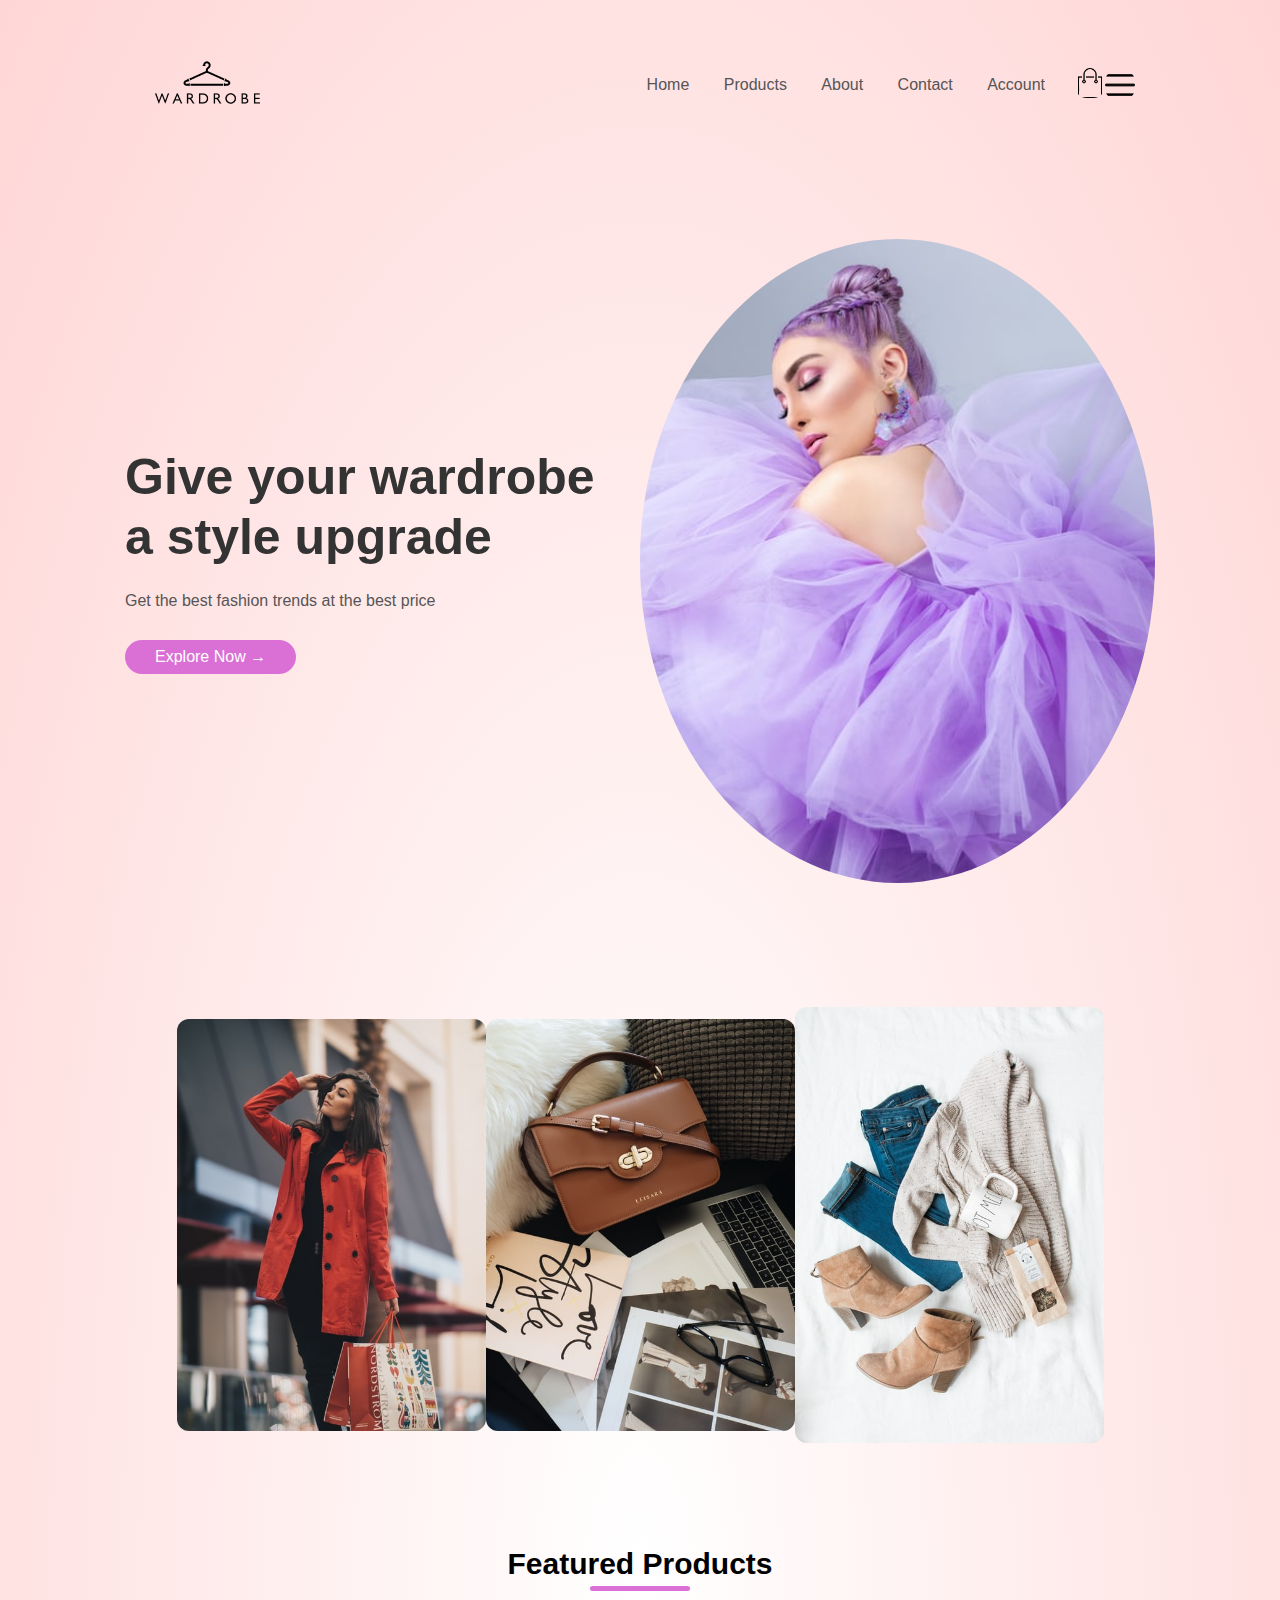
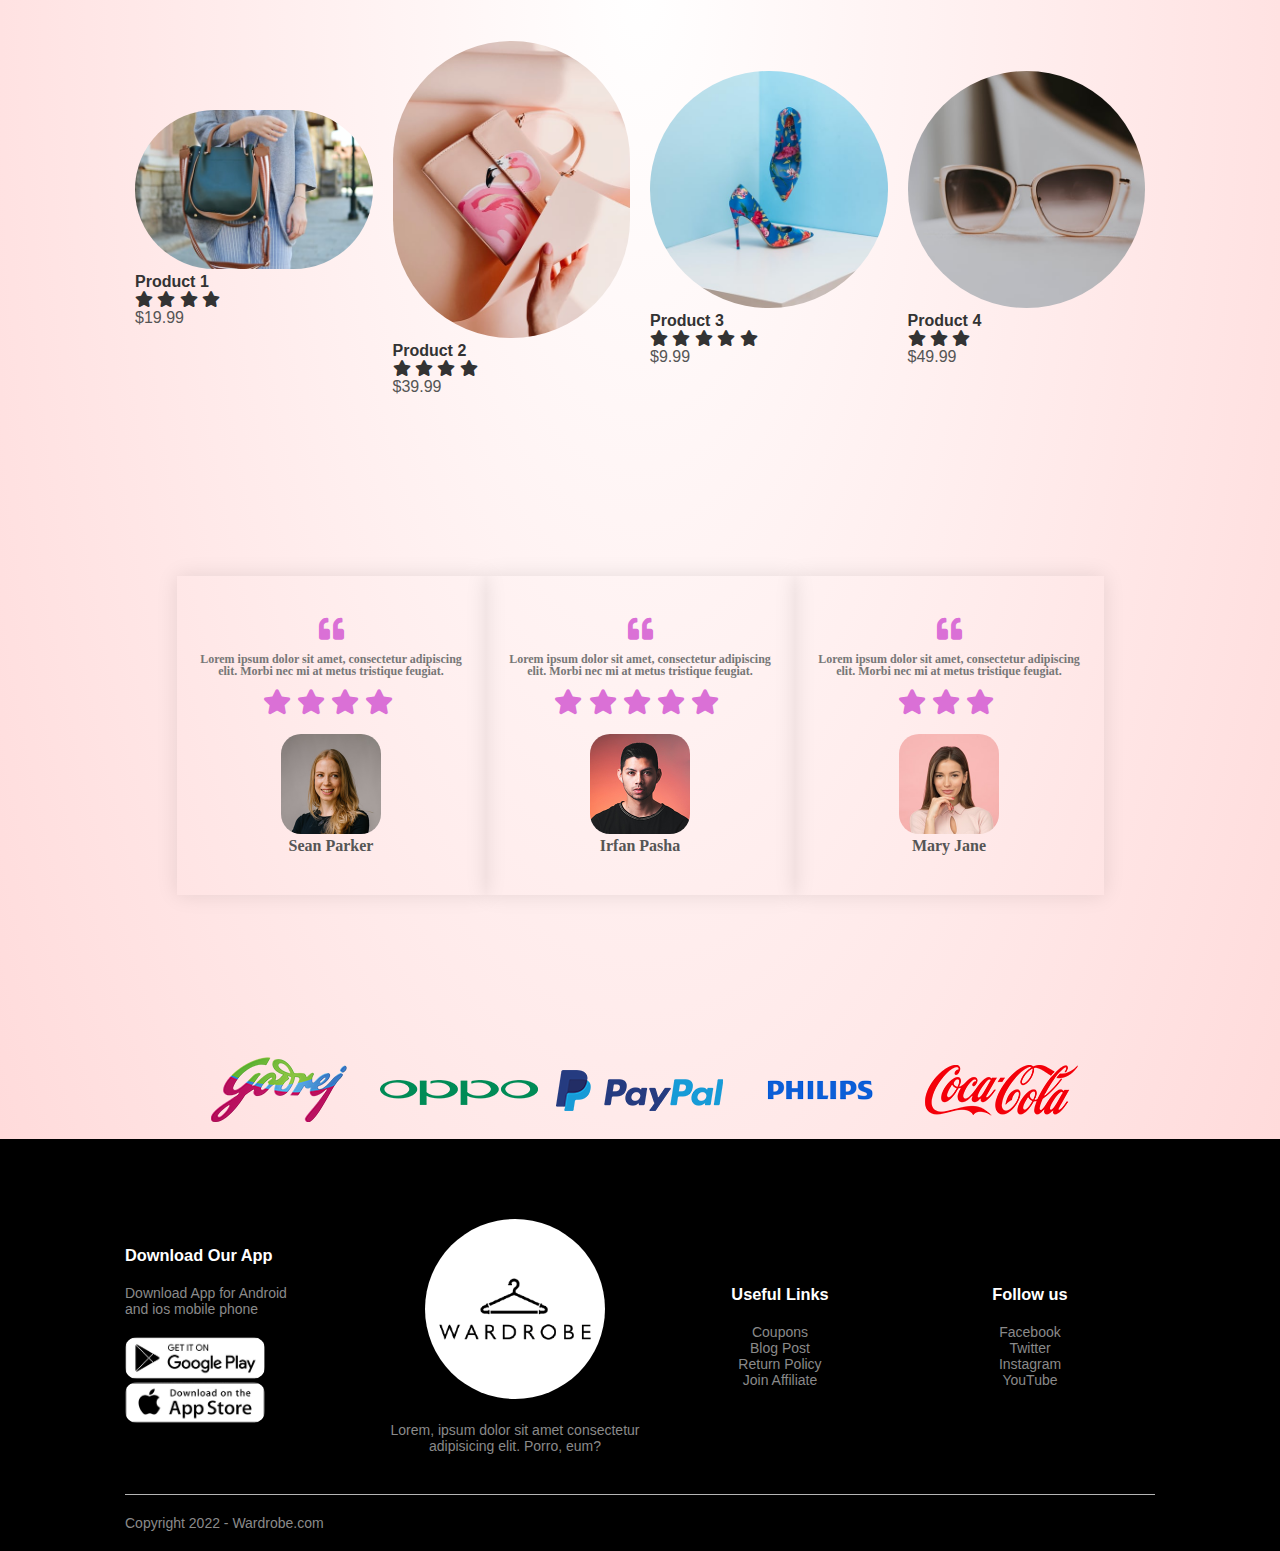
<file: index.html>
<!DOCTYPE html>
<html lang="en">

<head>
    <meta charset="UTF-8">
    <meta name="viewport" content="width=device-width, initial-scale=1.0">
    <title>Wardrobe | Fashion Trends</title>
    <link rel="stylesheet" href="style.css">
    <link rel="stylesheet" href="https://cdnjs.cloudflare.com/ajax/libs/font-awesome/5.15.4/css/all.min.css">
</head>

<body>
    <div class="header">
        <div class="container">
            <div class="navbar">
                <div class="logo">
                    <a href="index.html">
                        <img src="images/logo.png" alt="logo" width="125px">
                    </a>
                </div>

                <nav>
                    <ul id="MenuItems">
                        <li><a href="index.html">Home</a></li>
                        <li><a href="products.html">Products</a></li>
                        <li><a href="about.html">About</a></li>
                        <li><a href="contact.html">Contact</a></li>
                        <li><a href="account.html">Account</a></li>

                    </ul>
                </nav>

                <a href="cart.html">
                    <img src="images/cart.png" alt="cart" width="30px" height="30px">

                </a>

                <img src="images/menu.png" alt="menu" class="menu-icon" width="30px" height="30px"
                    onclick="menutoggle()" />

            </div>
            <div class="row">
                <div class="col-2">
                    <h1>Give your wardrobe<br> a style upgrade</h1>
                    <p>Get the best fashion trends at the best price</p>
                    <a href="products.html" class="btn">Explore Now &#8594;</a>
                </div>
                <div class="col-2">
                    <img src="images/image-1.jpg" alt="image1" style="border-radius: 75%; width: 100%;">
                </div>
            </div>
        </div>

        <div class="categories">
            <div class="small-container">
                <div class="row">
                    <div class="col-3">
                        <img src="images/category-1.jpg" alt="category1">
                    </div>
                    <div class="col-3">
                        <img src="images/category-2.jpg" alt="category2">
                    </div>
                    <div class="col-3">
                        <img src="images/category-3.jpg" alt="category3">
                    </div>
                </div>
            </div>
        </div>

        <div class="small-container">
            <h2 class="title">Featured Products</h2>
            <div class="row">
                <div class="col-4">
                    <a href="products-details.html">
                        <img src="images/product-1.jpg" alt="product1">
                    </a>
                    <h4>Product 1</h4>
                    <div class="rating">
                        <i class="fa fa-star"></i>
                        <i class="fa fa-star"></i>
                        <i class="fa fa-star"></i>
                        <i class="fa fa-star"></i>
                        <i class="fa fa-star-o"></i>
                    </div>
                    <p>$19.99</p>
                </div>

                <div class="col-4">
                    <a href="products-details.html">
                        <img src="images/product-2.jpg" alt="product2">
                    </a>
                    <h4>Product 2</h4>
                    <div class="rating">
                        <i class="fa fa-star"></i>
                        <i class="fa fa-star"></i>
                        <i class="fa fa-star"></i>
                        <i class="fa fa-star"></i>
                        <i class="fa fa-star-o"></i>
                    </div>
                    <p>$39.99</p>
                </div>

                <div class="col-4">
                    <a href="products-details.html">
                        <img src="images/product-3.jpg" alt="product3">
                    </a>
                    <h4>Product 3</h4>
                    <div class="rating">
                        <i class="fa fa-star"></i>
                        <i class="fa fa-star"></i>
                        <i class="fa fa-star"></i>
                        <i class="fa fa-star"></i>
                        <i class="fa fa-star"></i>
                    </div>
                    <p>$9.99</p>
                </div>

                <div class="col-4">
                    <a href="products-details.html">
                        <img src="images/product-4.jpg" alt="product4">
                    </a>
                    <h4>Product 4</h4>
                    <div class="rating">
                        <i class="fa fa-star"></i>
                        <i class="fa fa-star"></i>
                        <i class="fa fa-star"></i>
                        <i class="fa fa-star-o"></i>
                        <i class="fa fa-star-o"></i>
                    </div>
                    <p>$49.99</p>
                </div>
            </div>
        </div>

        <div class="testimonial">
            <div class="small-container">
                <div class="row">
                    <div class="col-3">
                        <i class="fa fa-quote-left">
                            <p>Lorem ipsum dolor sit amet, consectetur adipiscing elit. Morbi nec mi at metus tristique
                                feugiat.</p>
                            <div class="rating">
                                <i class="fa fa-star"></i>
                                <i class="fa fa-star"></i>
                                <i class="fa fa-star"></i>
                                <i class="fa fa-star"></i>
                                <i class="fa fa-star-o"></i>
                            </div>

                            <img src="images/user-1.png" alt="user1">
                            <h3>Sean Parker</h3>
                        </i>
                    </div>

                    <div class="col-3">
                        <i class="fa fa-quote-left">
                            <p>Lorem ipsum dolor sit amet, consectetur adipiscing elit. Morbi nec mi at metus tristique
                                feugiat.</p>
                            <div class="rating">
                                <i class="fa fa-star"></i>
                                <i class="fa fa-star"></i>
                                <i class="fa fa-star"></i>
                                <i class="fa fa-star"></i>
                                <i class="fa fa-star"></i>
                                <i class="fa fa-star-o"></i>
                            </div>

                            <img src="images/user-2.png" alt="user1">
                            <h3>Irfan Pasha</h3>
                        </i>
                    </div>

                    <div class="col-3">
                        <i class="fa fa-quote-left">
                            <p>Lorem ipsum dolor sit amet, consectetur adipiscing elit. Morbi nec mi at metus tristique
                                feugiat.</p>
                            <div class="rating">
                                <i class="fa fa-star"></i>
                                <i class="fa fa-star"></i>
                                <i class="fa fa-star"></i>
                                <i class="fa fa-star-o"></i>
                            </div>

                            <img src="images/user-3.png" alt="user1">
                            <h3>Mary Jane</h3>
                        </i>
                    </div>
                </div>
            </div>
        </div>

        <div class="small-container">
            <div class="row">
                <div class="col-5">
                    <img src="images/logo-godrej.png" alt="" onclick="openImg(this)" id="image" />
                </div>
                <div class="col-5">
                    <img src="images/logo-oppo.png" alt="" onclick="openImg(this)" id="image" />
                </div>
                <div class="col-5">
                    <img src="images/logo-paypal.png" alt="" onclick="openImg(this)" id="image" />
                </div>
                <div class="col-5">
                    <img src="images/logo-philips.png" alt="" onclick="openImg(this)" id="image" />
                </div>
                <div class="col-5">
                    <img src="images/logo-coca-cola.png" alt="" onclick="openImg(this)" id="image" />
                </div>
            </div>
        </div>

        <div class="footer">
            <div class="container">
                <div class="row">
                    <div class="footer-col-1">
                        <h3>Download Our App</h3>
                        <p>
                            Download App for Android <br />
                            and ios mobile phone
                        </p>
                        <div class="app-logo">
                            <img src="images/play-store.png" alt="" onclick="openImg(this)" id="image" />
                            <img src="images/app-store.png" alt="" onclick="openImg(this)" id="image" />
                        </div>
                    </div>
                    <div class="footer-col-2">
                        <img src="images/logo-white.png" alt="" onclick="openImg(this)" id="image" />
                        <p>
                            Lorem, ipsum dolor sit amet consectetur <br />adipisicing elit.
                            Porro, eum?
                        </p>
                    </div>
                    <div class="footer-col-3">
                        <h3>Useful Links</h3>
                        <ul>
                            <li>Coupons</li>
                            <li>Blog Post</li>
                            <li>Return Policy</li>
                            <li>Join Affiliate</li>
                        </ul>
                    </div>
                    <div class="footer-col-4">
                        <h3>Follow us</h3>
                        <ul>
                            <li>Facebook</li>
                            <li>Twitter</li>
                            <li>Instagram</li>
                            <li>YouTube</li>
                        </ul>
                    </div>
                </div>
                <hr />
                <p class="copyright">Copyright 2022 - Wardrobe.com</p>
            </div>
        </div>
        
</body>


</html>
</file>
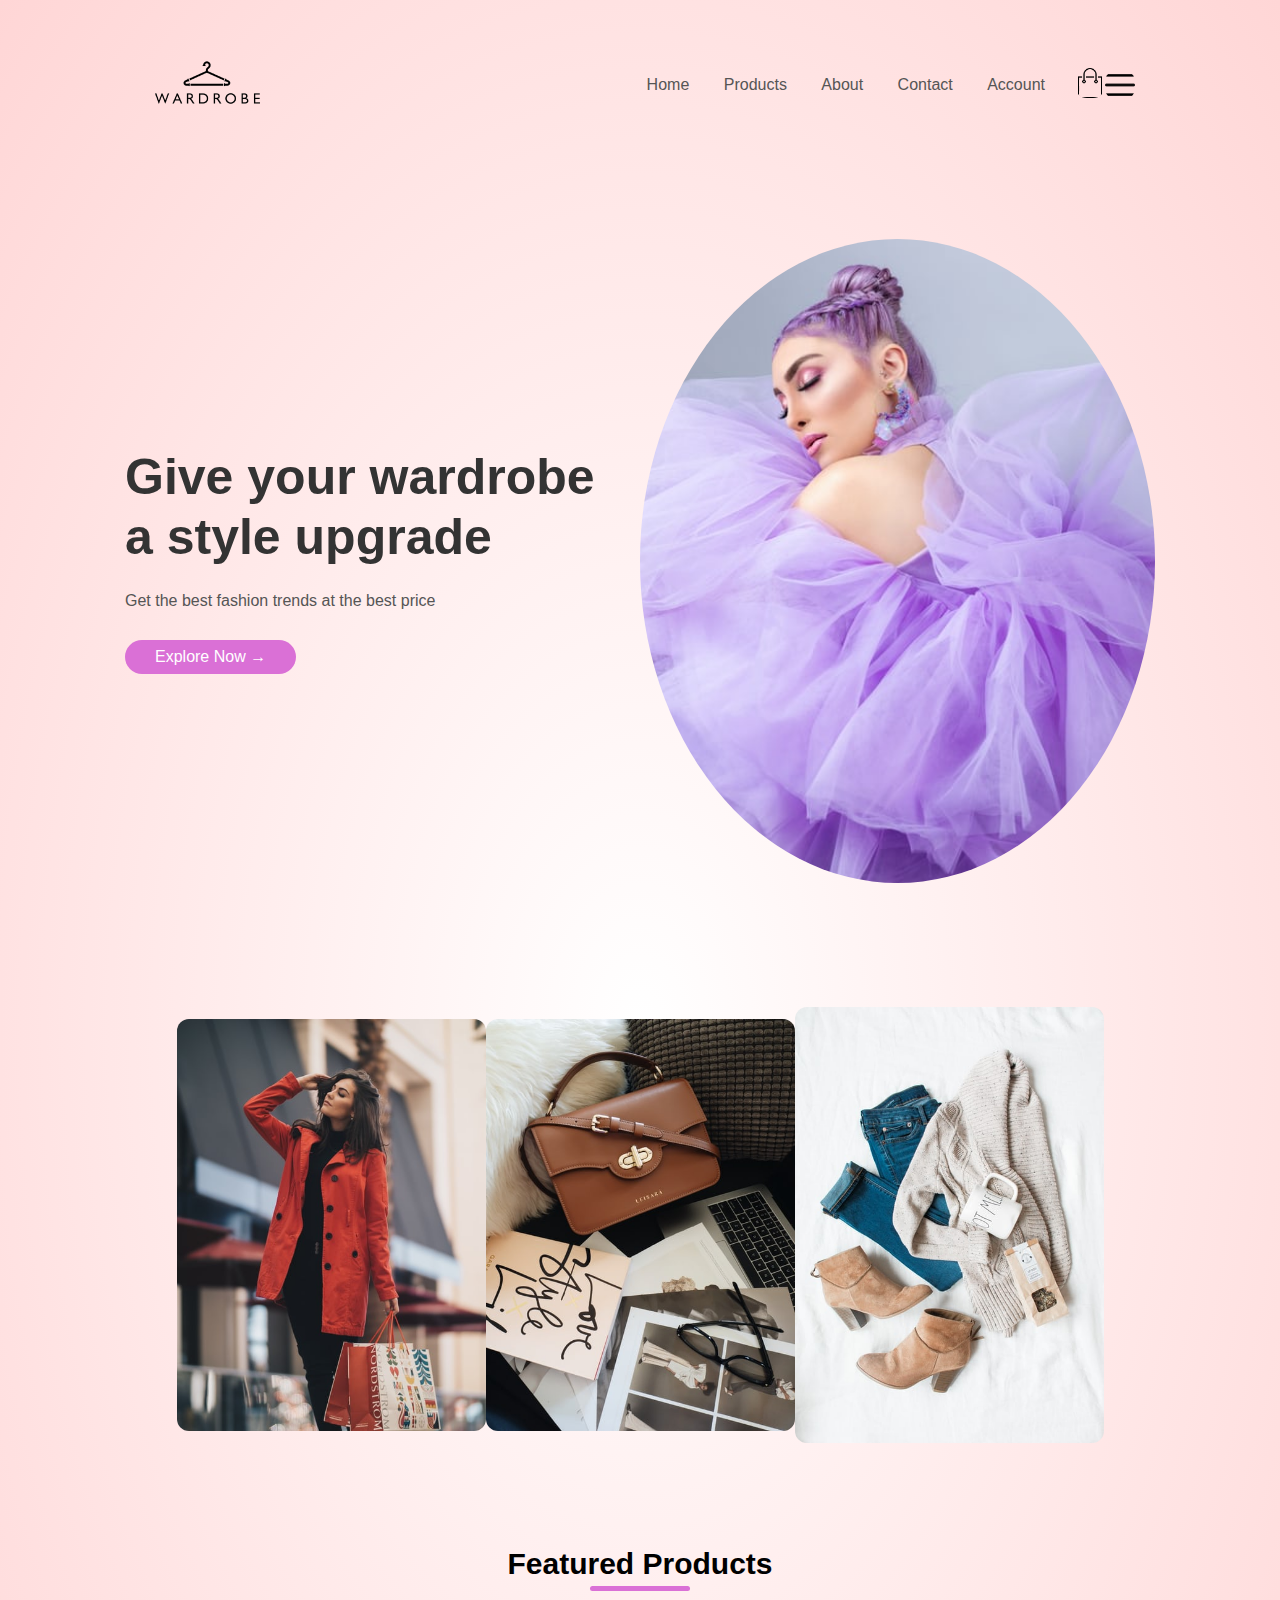
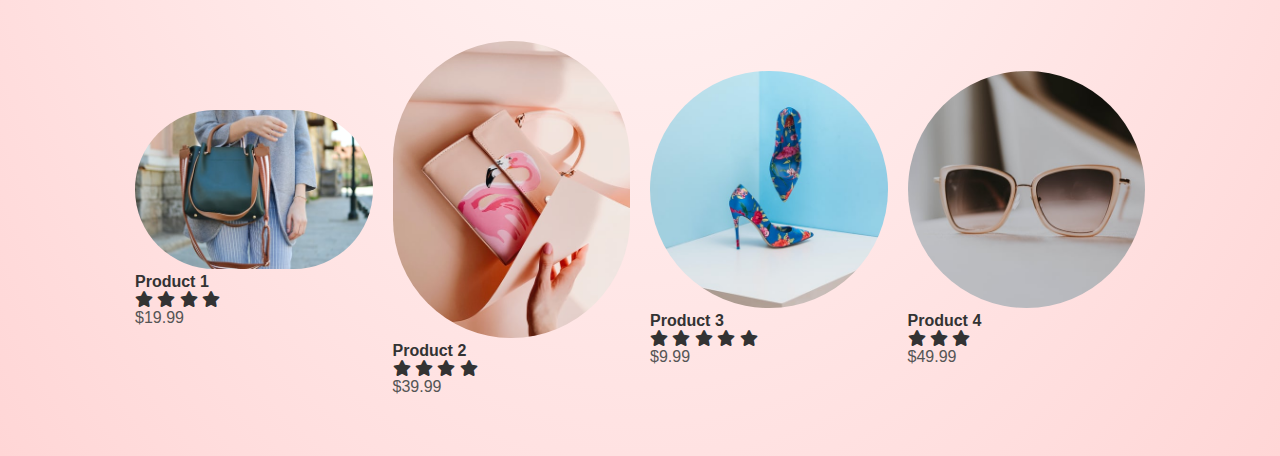
<file: about.html>
<!DOCTYPE html>
<html lang="en">

<head>
    <meta charset="UTF-8">
    <meta name="viewport" content="width=device-width, initial-scale=1.0">
    <title>Wardrobe | Fashion Trends</title>
    <link rel="stylesheet" href="style.css">
    <link rel="stylesheet" href="https://cdnjs.cloudflare.com/ajax/libs/font-awesome/5.15.4/css/all.min.css">
</head>

<body>
    <div class="header">
        <div class="container">
            <div class="navbar">
                <div class="logo">
                    <a href="index.html">
                        <img src="images/logo.png" alt="logo" width="125px">
                    </a>
                </div>

                <nav>
                    <ul id="MenuItems">
                        <li><a href="index.html">Home</a></li>
                        <li><a href="products.html">Products</a></li>
                        <li><a href="about.html">About</a></li>
                        <li><a href="contact.html">Contact</a></li>
                        <li><a href="account.html">Account</a></li>

                    </ul>
                </nav>

                <a href="cart.html">
                    <img src="images/cart.png" alt="cart" width="30px" height="30px">

                </a>

                <img src="images/menu.png" alt="menu" class="menu-icon" width="30px" height="30px"
                    onclick="menutoggle()" />

            </div>
            <div class="row">
                <div class="col-2">
                    <h1>Give your wardrobe<br> a style upgrade</h1>
                    <p>Get the best fashion trends at the best price</p>
                    <a href="products.html" class="btn">Explore Now &#8594;</a>
                </div>
                <div class="col-2">
                    <img src="images/image-1.jpg" alt="image1" style="border-radius: 75%; width: 100%;">
                </div>
            </div>
        </div>

        <div class="categories">
            <div class="small-container">
                <div class="row">
                    <div class="col-3">
                        <img src="images/category-1.jpg" alt="category1">
                    </div>
                    <div class="col-3">
                        <img src="images/category-2.jpg" alt="category2">
                    </div>
                    <div class="col-3">
                        <img src="images/category-3.jpg" alt="category3">
                    </div>
                </div>
            </div>
        </div>

        <div class="small-container">
            <h2 class="title">Featured Products</h2>
            <div class="row">
                <div class="col-4">
                    <a href="products-details.html">
                        <img src="images/product-1.jpg" alt="product1">
                    </a>
                    <h4>Product 1</h4>
                    <div class="rating">
                        <i class="fa fa-star"></i>
                        <i class="fa fa-star"></i>
                        <i class="fa fa-star"></i>
                        <i class="fa fa-star"></i>
                        <i class="fa fa-star-o"></i>
                    </div>
                    <p>$19.99</p>
                </div>

                <div class="col-4">
                    <a href="products-details.html">
                        <img src="images/product-2.jpg" alt="product2">
                    </a>
                    <h4>Product 2</h4>
                    <div class="rating">
                        <i class="fa fa-star"></i>
                        <i class="fa fa-star"></i>
                        <i class="fa fa-star"></i>
                        <i class="fa fa-star"></i>
                        <i class="fa fa-star-o"></i>
                    </div>
                    <p>$39.99</p>
                </div>

                <div class="col-4">
                    <a href="products-details.html">
                        <img src="images/product-3.jpg" alt="product3">
                    </a>
                    <h4>Product 3</h4>
                    <div class="rating">
                        <i class="fa fa-star"></i>
                        <i class="fa fa-star"></i>
                        <i class="fa fa-star"></i>
                        <i class="fa fa-star"></i>
                        <i class="fa fa-star"></i>
                    </div>
                    <p>$9.99</p>
                </div>

                <div class="col-4">
                    <a href="products-details.html">
                        <img src="images/product-4.jpg" alt="product4">
                    </a>
                    <h4>Product 4</h4>
                    <div class="rating">
                        <i class="fa fa-star"></i>
                        <i class="fa fa-star"></i>
                        <i class="fa fa-star"></i>
                        <i class="fa fa-star-o"></i>
                        <i class="fa fa-star-o"></i>
                    </div>
                    <p>$49.99</p>
                </div>
            </div>
        </div>
</body>

</html>
</file>
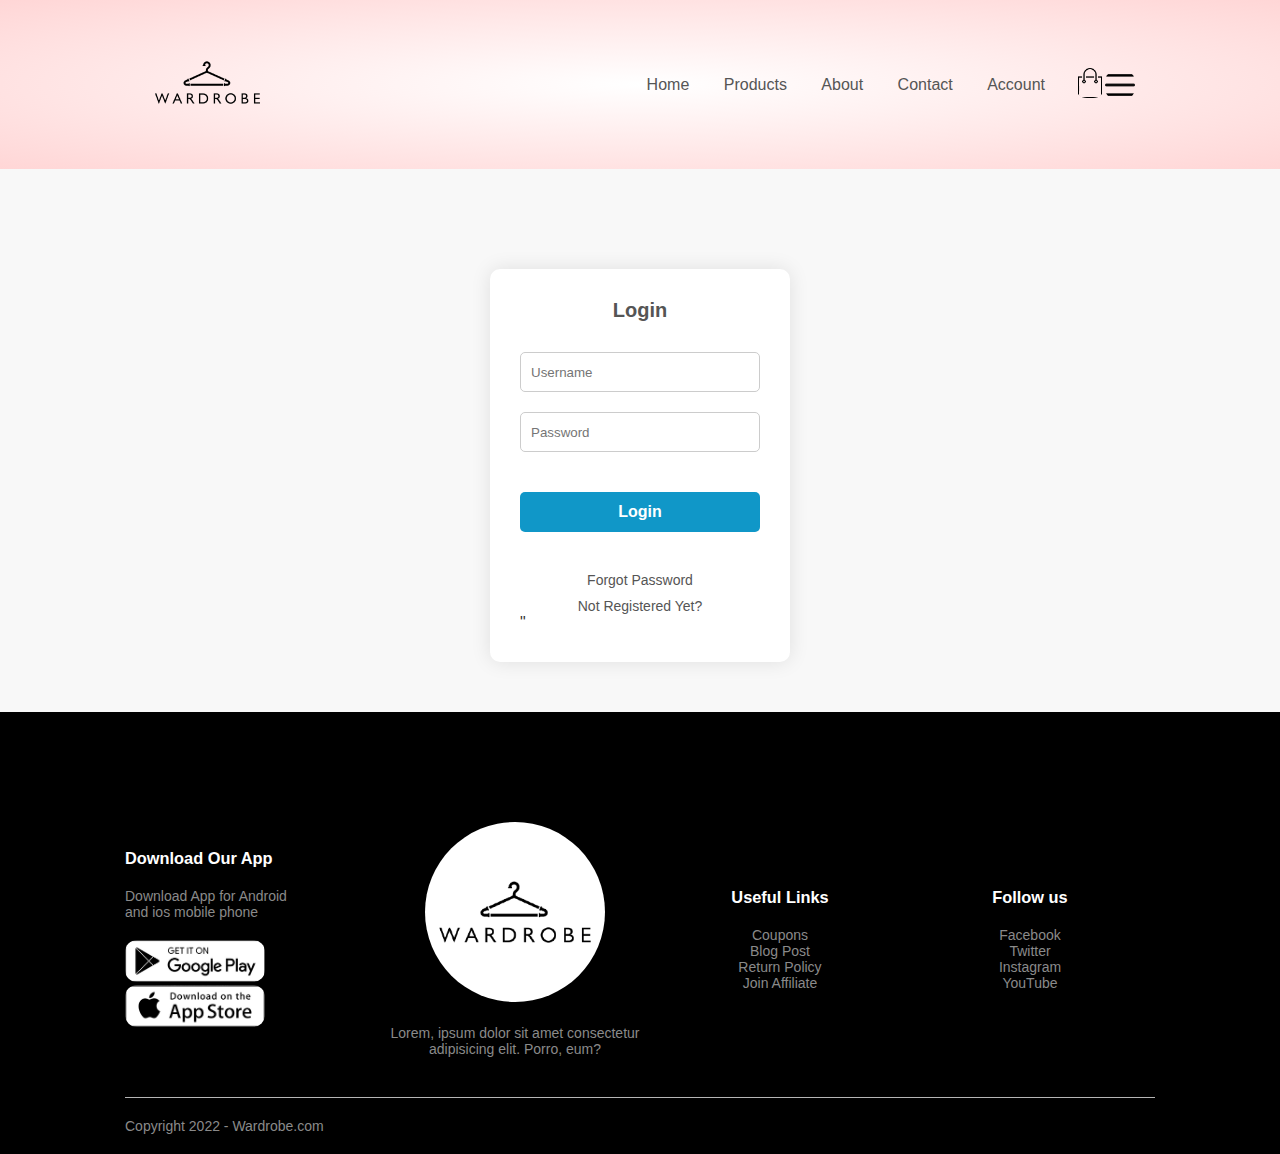
<file: account.html>
<!DOCTYPE html>
<html lang="en">

<head>
    <meta charset="UTF-8">
    <meta name="viewport" content="width=device-width, initial-scale=1.0">
    <title>Wardrobe | Fashion Trends</title>
    <link rel="stylesheet" href="style.css">
    <link rel="stylesheet" href="https://cdnjs.cloudflare.com/ajax/libs/font-awesome/5.15.4/css/all.min.css">
</head>

<body>
    <div class="header">
        <div class="container">
            <div class="navbar">
                <div class="logo">
                    <a href="index.html">
                        <img src="images/logo.png" alt="logo" width="125px">
                    </a>
                </div>

                <nav>
                    <ul id="MenuItems">
                        <li><a href="index.html">Home</a></li>
                        <li><a href="products.html">Products</a></li>
                        <li><a href="about.html">About</a></li>
                        <li><a href="contact.html">Contact</a></li>
                        <li><a href="account.html">Account</a></li>

                    </ul>
                </nav>

                <a href="cart.html">
                    <img src="images/cart.png" alt="cart" width="30px" height="30px">

                </a>

                <img src="images/menu.png" alt="menu" class="menu-icon" width="30px" height="30px"
                    onclick="menutoggle()" />

            </div>
        </div>
    </div>
    <!-- account page -->
    <div class="account-page">
        <div class="container">
            <div class="row">
                <div class="form-container">
                    <div class="form-btn">
                        <span >Login</span>
                    </div>

                    <form id="RegForm" action="">
                        <input type="text" placeholder="Username" required>
                        <input type="password" placeholder="Password" required>
                        <button type="submit" class="btn">Login</button>
                        <a href="">Forgot Password</a>
                        <a href="">Not Registered Yet?</a>"
                    </form>
                </div>
            </div>
        </div>
    </div>

    <div class="footer">
        <div class="container">
            <div class="row">
                <div class="footer-col-1">
                    <h3>Download Our App</h3>
                    <p>
                        Download App for Android <br />
                        and ios mobile phone
                    </p>
                    <div class="app-logo">
                        <img src="images/play-store.png" alt="" onclick="openImg(this)" id="image" />
                        <img src="images/app-store.png" alt="" onclick="openImg(this)" id="image" />
                    </div>
                </div>
                <div class="footer-col-2">
                    <img src="images/logo-white.png" alt="" onclick="openImg(this)" id="image" />
                    <p>
                        Lorem, ipsum dolor sit amet consectetur <br />adipisicing elit.
                        Porro, eum?
                    </p>
                </div>
                <div class="footer-col-3">
                    <h3>Useful Links</h3>
                    <ul>
                        <li>Coupons</li>
                        <li>Blog Post</li>
                        <li>Return Policy</li>
                        <li>Join Affiliate</li>
                    </ul>
                </div>
                <div class="footer-col-4">
                    <h3>Follow us</h3>
                    <ul>
                        <li>Facebook</li>
                        <li>Twitter</li>
                        <li>Instagram</li>
                        <li>YouTube</li>
                    </ul>
                </div>
            </div>
            <hr />
            <p class="copyright">Copyright 2022 - Wardrobe.com</p>
        </div>
    </div>
</body>

</html>
</file>
<file: style.css>
* {
    margin: 0;
    padding: 0;
    box-sizing: border-box;
}

body {
    font-family: Arial, sans-serif;
    background-color: #f4f4f4;
    color: #333;
}

body img {
    border-radius: 12px;
}

.navbar {
    display: flex;
    align-items: center;
    padding: 20px;
}

nav {
    flex-grow: 1;
    text-align: right;
}

nav ul {
    display: inline-block;
    list-style-type: none;
}

nav ul li {
    display: inline-block;
    margin-right: 30px;
}

a {
    text-decoration: none;
    color: #555;
}

p {
    color: #555;
}

.container {
    max-width: 1300px;
    margin: auto;
    padding-left: 25px;
    padding-right: 25px;
}

.row {
    margin-top: 50px;
    display: flex;
    align-items: center;
    flex-wrap: wrap;
    justify-content: space-around;
}

.col-2 {
    flex-basis: 50%;
    min-width: 300px;
}

.col-2 img {
    max-width: 100%;
    padding: 50px 0;
}

.col-2 h1 {
    font-size: 50px;
    line-height: 60px;
    margin: 25px 0;
}

.btn {
    display: inline-block;
    background: #DA70D6;
    color: #fff;
    padding: 8px 30px;
    margin: 30px 0;
    border-radius: 30px;
    transition: background 0.5s;
}

.btn:hover {
    background-color: #482752;
    color: #fff;
}

.header {
    background: radial-gradient(#fff, #ffd6d6);
}

.header .row {
    margin-top: 20px;
}

.categories {
    margin: 70px 0;
}

.col-3 {
    flex-basis: 30%;
    min-width: 250px;
    margin-bottom: 30px;
}

.col-3 img {
    width: 100%;
}

.small-container {
    max-width: 1080px;
    margin: auto;
    padding-left: 25px;
    padding-right: 25px;
}

.col-4 {
    flex-basis: 25%;
    padding: 10px;
    min-width: 250px;
    margin-bottom: 50px;
    transition: transform 0.5s;
}

.col-4 img {
    width: 100%;
    border-radius: 280px;
}

.title {
    text-align: center;
    font-size: 30px;
    color: #000;
    margin-bottom: 50px;
    position: relative;
}

.title::after {
    position: absolute;
    bottom: -10px;
    width: 100px;
    height: 5px;
    border-radius: 5px;
    background: #DA70D6;
    content: '';
    left: 50%;
    transform: translateX(-50%);
}

.testimonial {
    padding: 100px;
}

.testimonial .col-3 {
    text-align: center;
    padding: 40px 20px;
    box-shadow: 0 0 20px rgba(0, 0, 0, 0.1);
    cursor: pointer;
    transition: transform 0.5s;
}

.testimonial .col-3 img{
    width: 100px;
    margin-top: 20px;
    border-radius: 20%;
}

.testimonial .col-3:hover {
    transform: translateY(-10px);
}

.fa.fa-quote-left {
    font-size: 25px;
    color: #DA70D6;
}

.col-3 p {
    font-size: 12px;
    margin: 12px 0;
    color: #777;
}

.testimonial .col-3 h3 {
    font-size: 16px;
    font-weight: 600;
    color: #555;
}

.col-5 img{
    width: 100%;
    cursor: pointer;
    filter: grayscale(0);
}

.col-5 img:hover {
    filter: grayscale(100%);
}

/*footer*/

.footer {
    background: #000;
    color: #8a8a8a ;
    font-size: 14px;
    padding: 60px 0 20px 0;
}

.footer p {
    color: #8a8a8a;
}

.footer h3 {
    color: #fff;
    margin-bottom: 20px;
}

.footer-col-1, .footer-col-2, .footer-col-3, .footer-col-4 {
    min-width: 250px;
    margin-bottom: 20px;
}

.footer-col-1 {
    flex-basis: 30px;
}

.footer-col-2 {
    flex: 1;
    text-align: center;
}

.footer-col-2 img {
    width: 180px;
    margin-bottom: 20px;
    background-color: white;
    border-radius: 50%;
}

.footer-col-3, .footer-col-4 {
    flex-basis: 12%;
    text-align: center;
}

.app-logo {
    margin-top: 20px;
}

.app-logo img {
    width: 140px;
}

ul{
    list-style-type: none;
}

li {
    list-style-type: none;
}

.footer hr {
    border: none;
    background: #b5b5b5;
    height: 1px;
    margin: 20px 0;
}

/* Account Page */
.account-page {
    background: #f8f8f8;
    padding: 50px 0;
}

.container {
    max-width: 1080px;
    margin: auto;
    padding-left: 25px;
    padding-right: 25px;
}

.row {
    display: flex;
    align-items: center;
    justify-content: center;
    flex-wrap: wrap;
}

.form-container {
    background: #fff;
    width: 300px;
    padding: 30px;
    box-shadow: 0 0 20px rgba(0, 0, 0, 0.1);
    border-radius: 10px;
}

.form-btn span {
    font-size: 20px;
    font-weight: bold;
    color: #555;
    display: block;
    text-align: center;
    margin-bottom: 20px;
}

form input {
    width: 100%;
    height: 40px;
    margin: 10px 0;
    padding: 0 10px;
    border: 1px solid #ccc;
    border-radius: 5px;
}

form .btn {
    width: 100%;
    height: 40px;
    background: #1097c8;
    color: #fff;
    border: none;
    border-radius: 5px;
    cursor: pointer;
    font-size: 16px;
    font-weight: bold;
    transition: background 0.3s;
}

form .btn:hover {
    background: #e14b2a;
}

form a {
    display: block;
    text-align: center;
    margin-top: 10px;
    color: #555;
    text-decoration: none;
    font-size: 14px;
}

form a:hover {
    color: #ff523b;
}
</file>
